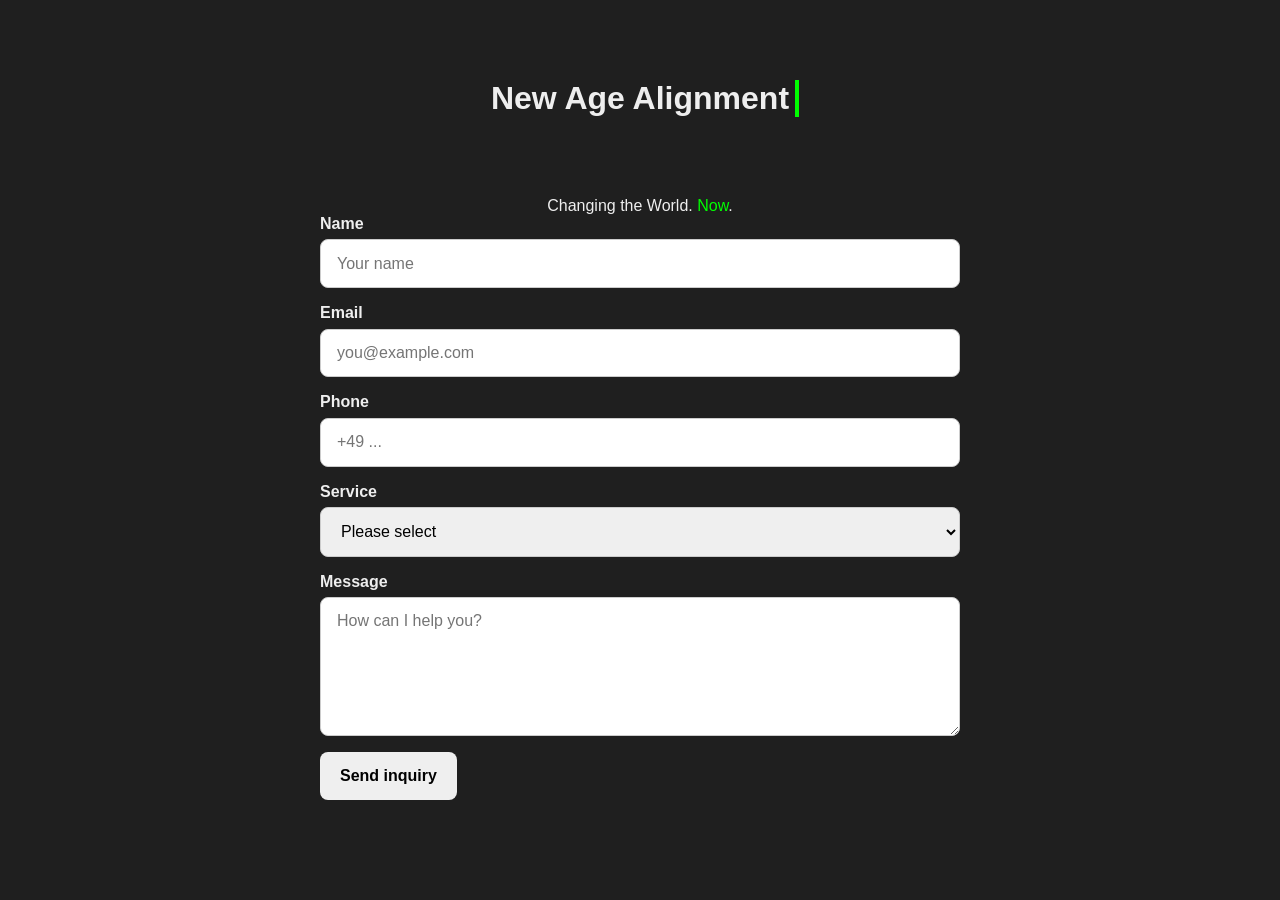
<file: index.html>
<!DOCTYPE html>
<html lang="en">
<head>
  <meta charset="UTF-8">
  <meta http-equiv="X-UA-Compatible" content="IE=edge">
  <meta name="viewport" content="width=device-width, initial-scale=1.0">
  <link rel="stylesheet" href="style.css">
  <title>Document</title>
</head>
<body>
  <h1>New Age Alignment</h1>
  <p>Changing the World.<span class="accent"> Now</span>.</p>
 <form
  action="https://formspree.io/f/xnjorlld"
  method="POST"
  class="contact-form"
>
  <div class="form-row">
    <label for="name">Name</label>
    <input
      type="text"
      id="name"
      name="name"
      placeholder="Your name"
      required
    />
  </div>

  <div class="form-row">
    <label for="email">Email</label>
    <input
      type="email"
      id="email"
      name="email"
      placeholder="you@example.com"
      required
    />
  </div>

  <div class="form-row">
    <label for="phone">Phone</label>
    <input
      type="tel"
      id="phone"
      name="phone"
      placeholder="+49 ..."
    />
  </div>

  <div class="form-row">
    <label for="service">Service</label>
    <select id="service" name="service" required>
      <option value="">Please select</option>
      <option value="bookkeeping">Bookkeeping</option>
      <option value="payroll">Payroll</option>
      <option value="tax-preparation">Tax preparation</option>
      <option value="consulting">Consulting</option>
      <option value="other">Other</option>
    </select>
  </div>

  <div class="form-row">
    <label for="message">Message</label>
    <textarea
      id="message"
      name="message"
      rows="6"
      placeholder="How can I help you?"
      required
    ></textarea>
  </div>

  <input type="hidden" name="_subject" value="New website inquiry" />
  <input type="hidden" name="_next" value="https://ozean64.de/thank-you.html" />

  <button type="submit">Send inquiry</button>
</form>
</body>
</html>
</file>
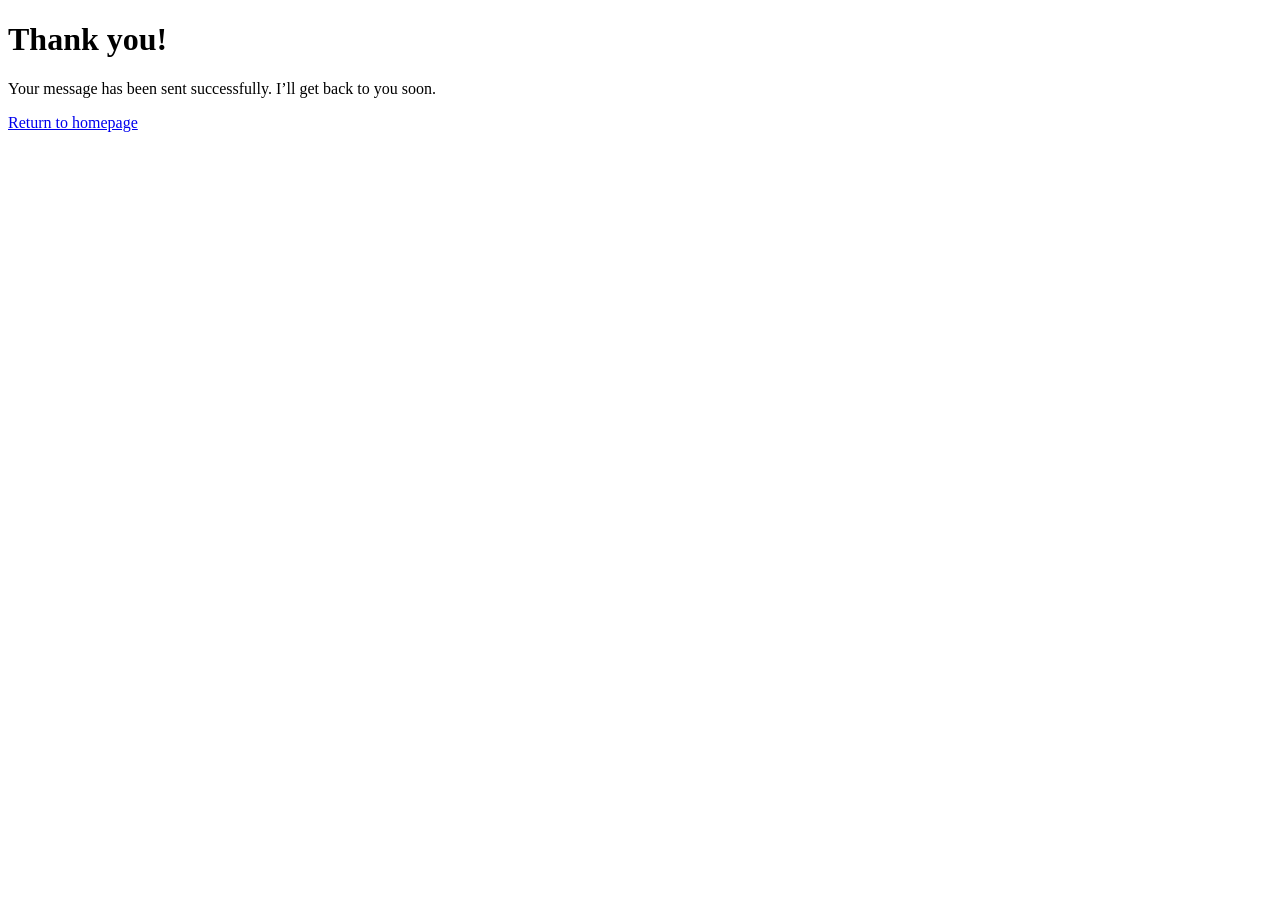
<file: thank-you.html>
<!DOCTYPE html>
<html lang="en">
<head>
  <meta charset="UTF-8" />
  <meta name="viewport" content="width=device-width, initial-scale=1.0" />
  <title>Thank You</title>
</head>
<body>
  <main>
    <h1>Thank you!</h1>
    <p>Your message has been sent successfully. I’ll get back to you soon.</p>
    <p><a href="/">Return to homepage</a></p>
  </main>
</body>
</html>
</file>
<file: style.css>
* {
  padding: 0;
  margin: 0;
  box-sizing: border-box;
}

body {
background: #1f1f1f;
  color: #eee;
  font-family: 'Arial', sans-serif;
}
h1 {
  position: relative;
  width: fit-content;
  margin: 80px auto;
}
p {
  position: relative;
  width: fit-content;
  margin: auto;
}
h1::after {
  content: "";
  position: absolute;
  background: lime;
  z-index: -1;
  bottom: 0;
  right: -10px;
  width: 4px;
  height: 100%;
}
.accent {
  color: lime;
}

.contact-form {
  max-width: 640px;
  margin: 0 auto;
}

.form-row {
  display: flex;
  flex-direction: column;
  margin-bottom: 1rem;
}

.contact-form label {
  margin-bottom: 0.4rem;
  font-weight: 600;
}

.contact-form input,
.contact-form select,
.contact-form textarea {
  padding: 0.9rem 1rem;
  border: 1px solid #ccc;
  border-radius: 8px;
  font: inherit;
  width: 100%;
  box-sizing: border-box;
}

.contact-form textarea {
  resize: vertical;
}

.contact-form button {
  padding: 0.95rem 1.25rem;
  border: none;
  border-radius: 8px;
  font: inherit;
  font-weight: 600;
  cursor: pointer;
}
</file>
